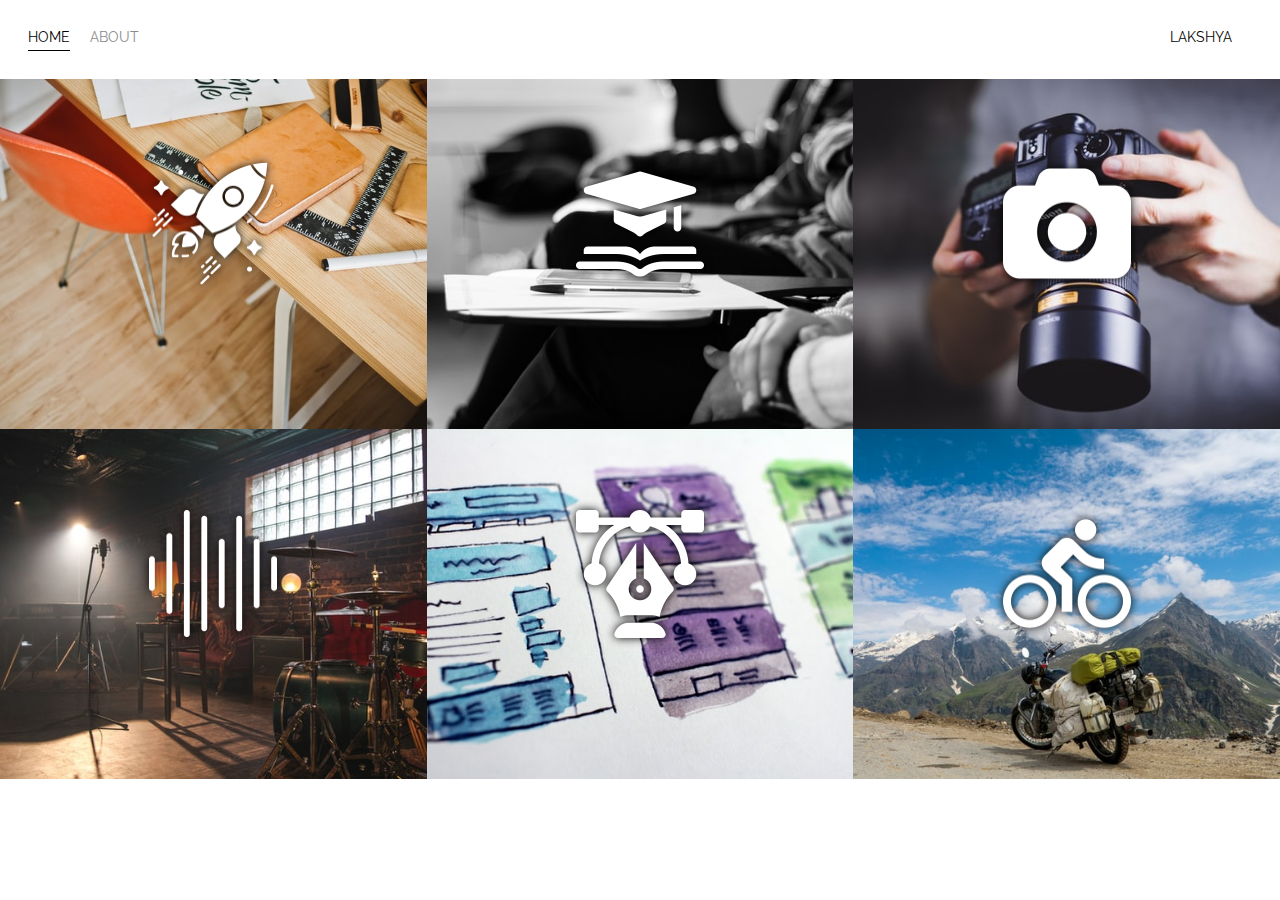
<file: index.html>
<!DOCTYPE html>
<html lang="en">
<head>
    <meta charset="UTF-8">
    <title>Home</title>
    <link href="https://fonts.googleapis.com/css2?family=Raleway:ital,wght@0,500;1,400&display=swap" rel="stylesheet">
    <link rel = "stylesheet" href = "styles.css">
</head>
<body>
    <div class="container">
        <div class="nav-wrapper">
            <div class="left-side">
                <div class="nav-link-wrapper active-nav-link">
                    <a href="index.html">Home</a>
                </div>
                <div class="nav-link-wrapper">
                    <a href="about.html">About</a>
                </div>
            </div>
            <div class="right-side">
                <div class="brand">
                    <div>Lakshya</div>
                </div>
            </div>
        </div>

        <div class="content-wrapper">
            <div class="portfolio-items-wrapper">
                <div class="portfolio-item-wrapper">
                    <div class="portfolio-img-background" style="background-image:url(images/port1-project.jpg)"></div>
                    <div class="img-text-wrapper">
                        <div class="logo-wrapper">
                            <img src="images/logos/port1-project-icon.png">
                        </div>
                        <div class="subtitle">
                            Projects
                        </div>
                    </div>
                </div>

                <div class="portfolio-item-wrapper">
                    <div class="portfolio-img-background" style="background-image:url(images/port2-acad.jpg)"></div>
                    <div class="img-text-wrapper">
                        <div class="logo-wrapper">
                            <img src="images/logos/port2-acad-icon.png">
                        </div>
                        <div class="subtitle">
                            Academics
                        </div>
                        </div>
                </div>
                
                <div class="portfolio-item-wrapper">
                    <div class="portfolio-img-background" style="background-image:url(images/port3-photography.jpg)"></div>
                    <div class="img-text-wrapper">
                        <div class="logo-wrapper">
                            <img src="images/logos/port3-photography-icon.png">
                        </div>
                        <div class="subtitle">
                            Photography
                        </div>
                    </div>
                </div>
                
                <div class="portfolio-item-wrapper">
                    <div class="portfolio-img-background" style="background-image:url(images/port4-music.jpg)"></div>
                    <div class="img-text-wrapper">
                        <div class="logo-wrapper">
                            <img src="images/logos/port4-music-icon.png">
                        </div>
                        <div class="subtitle">
                            Audio Production
                        </div>
                    </div>
                </div>
                
                <div class="portfolio-item-wrapper">
                    <div class="portfolio-img-background" style="background-image:url(images/port5-design.jpg)"></div>
                    <div class="img-text-wrapper">
                        <div class="logo-wrapper">
                            <img src="images/logos/port5-design-icon.png">
                        </div>
                        <div class="subtitle">
                            Design
                        </div>
                    </div>
                </div>
                
                <div class="portfolio-item-wrapper">
                    <div class="portfolio-img-background" style="background-image:url(images/port6-other.jpg)"></div>
                    <div class="img-text-wrapper">
                        <div class="logo-wrapper">
                            <img src="images/logos/port6-other-icon.png">
                        </div>
                        <div class="subtitle">
                            Other Interests
                        </div>
                    </div>
                </div>
                
            </div>
        </div>

    </div>
</body>
<script>
    const portfolioItems = document.querySelectorAll('.portfolio-item-wrapper')
    //portfolioItem is iterator variable
    portfolioItems.forEach(portfolioItem => {
        portfolioItem.addEventListener('mouseover', ()=>{
            // console.log(portfolioItem.childNodes)
            // console.log(portfolioItem.childNodes[1].classList)
            portfolioItem.childNodes[1].classList.remove('img-lighten');
            portfolioItem.childNodes[1].classList.add('img-darken');
            
        })

        portfolioItem.addEventListener('mouseout', ()=>{
            // console.log(portfolioItem.childNodes)
            // console.log(portfolioItem.childNodes[1].classList)
            portfolioItem.childNodes[1].classList.remove('img-darken');
            portfolioItem.childNodes[1].classList.add('img-lighten');
        })
    })
</script>
</html>
</file>
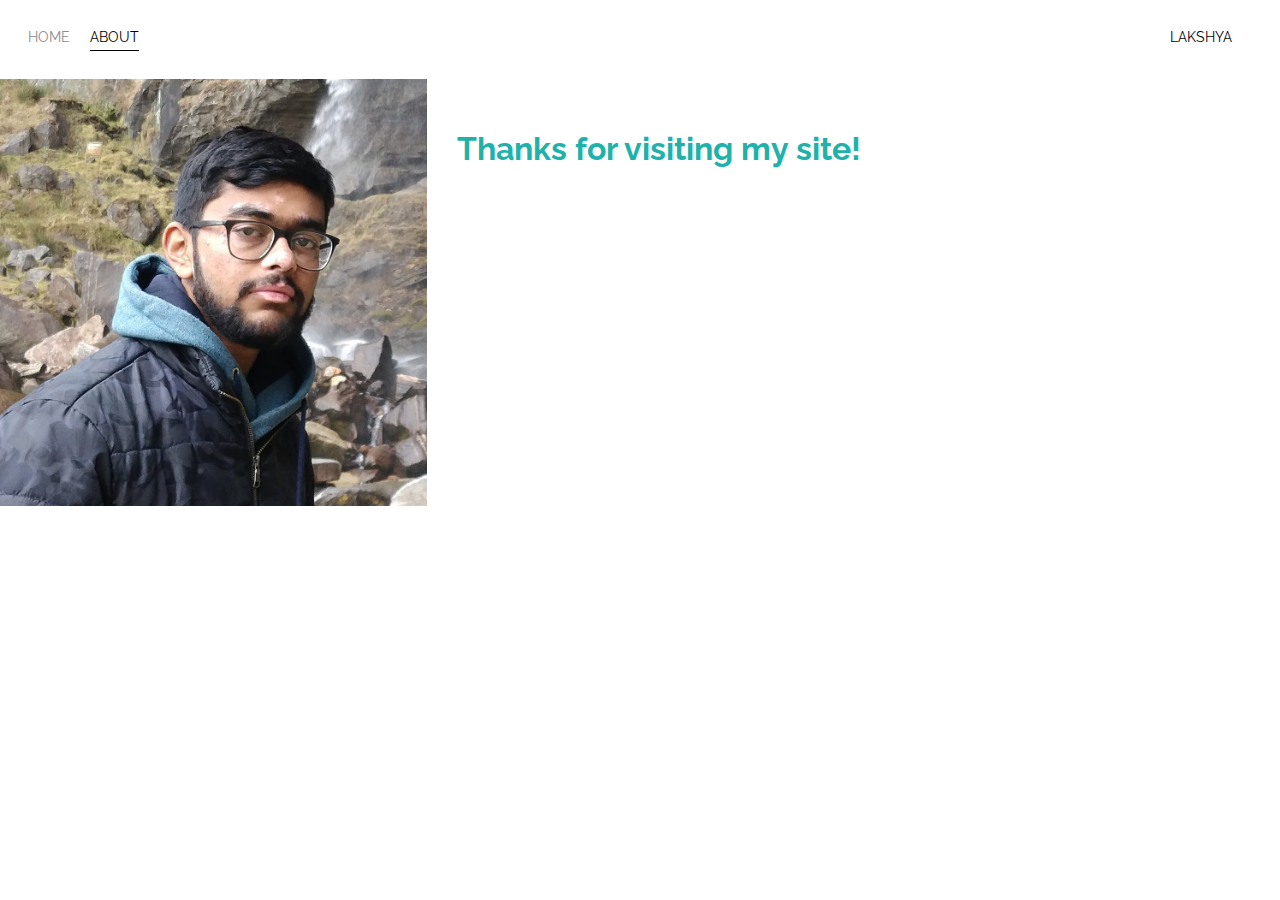
<file: about.html>
<!DOCTYPE html>
<html lang="en">
<head>
    <meta charset="UTF-8">
    <title>About</title>
    <link href="https://fonts.googleapis.com/css2?family=Raleway:ital,wght@0,500;1,400&display=swap" rel="stylesheet">
    <link rel = "stylesheet" href = "styles.css">
</head>
<body>
    <div class="container">
        <div class="nav-wrapper">
            <div class="left-side">
                <div class="nav-link-wrapper">
                    <a href="index.html">Home</a>
                </div>
                <div class="nav-link-wrapper active-nav-link">
                    <a href="about.html">About</a>
                </div>
            </div>
            <div class="right-side">
                <div class="brand">
                    <div>Lakshya</div>
                </div>
            </div>
        </div>

        <div class="content-wrapper">
            <div class="two-column-wrapper">
                <div class="profile-image-wrapper">
                   <img src="images/profile.jpg"> 
                </div>
                <div class="profile-content-wrapper">
                    <h1>Thanks for visiting my site!</h1>
                </div>
            </div>
        </div>
    </div>
</body>
</html>
</file>
<file: styles.css>
/* Master Styles */
body{
    font-family: 'Raleway', sans-serif;
    margin: 0px;
}

.container{
    display: grid;
    grid-template-columns: 1fr;
}

.nav-wrapper{
    display: flex;
    justify-content: space-between;
    padding: 28px;
}
.left-side{
    display: flex;
}

.nav-wrapper > .left-side > div {
    margin-right: 20px;
    font-size: 0.9em;
    text-transform: uppercase;
}

.nav-wrapper > .right-side > div {
    margin-right: 20px;
    font-size: 0.9em;
    text-transform: uppercase;
}

.nav-link-wrapper{
    height: 22px;
    border-bottom: 1px solid transparent;
    transition: border-bottom 0.25s;
}

.nav-link-wrapper a {
    color: #8a8a8a;
    text-decoration: none;
    transition: color 0.25s;
}

.nav-link-wrapper:hover {
    border-bottom: 1px solid black;
}

.nav-link-wrapper a:hover {
    color: black;
}

.active-nav-link{
    border-bottom: 1px solid black;
}

.active-nav-link a{
    color: black !important;
}

/* Portfolio Styles */

.portfolio-items-wrapper{
    display: grid;
    grid-template-columns: 1fr 1fr 1fr;
}

.portfolio-item-wrapper{
    position: relative;
}

.portfolio-img-background{
    height: 350px;
    width: 100%;
    background-size: cover;
    background-position: center;
    background-repeat: no-repeat;
}

.img-text-wrapper{
    position: absolute;
    top: 0;
    display: flex;
    flex-direction: column;
    justify-content: center;
    align-items: center;
    height: 100%;
    width: 100%;
    text-align: center;
}

.logo-wrapper img{
    width: 30%;
    margin-bottom: 20px;
    filter: drop-shadow(0 0 5px black);
}

.img-text-wrapper .subtitle{
    transition: 0.25s;
    font-size: 2em;
    font-weight: 600;
    color: transparent;
}

/* needs to be more specific with selector */
.img-text-wrapper:hover .subtitle{
    font-weight: 600;
    color: lightseagreen;
}

.img-darken{
    transition: 0.25s;
    filter: brightness(10%)
}

.img-lighten{
    transition: 0.25s;
    filter: brightness(100%);
}

/* About page styles */

.two-column-wrapper{
    display: grid;
    grid-template-columns: 1fr 2fr;
}

.profile-image-wrapper img{
    width: 100%;
}

.profile-content-wrapper{
    padding: 30px;
}

.profile-content-wrapper h1{
    color: lightseagreen;
}
</file>
